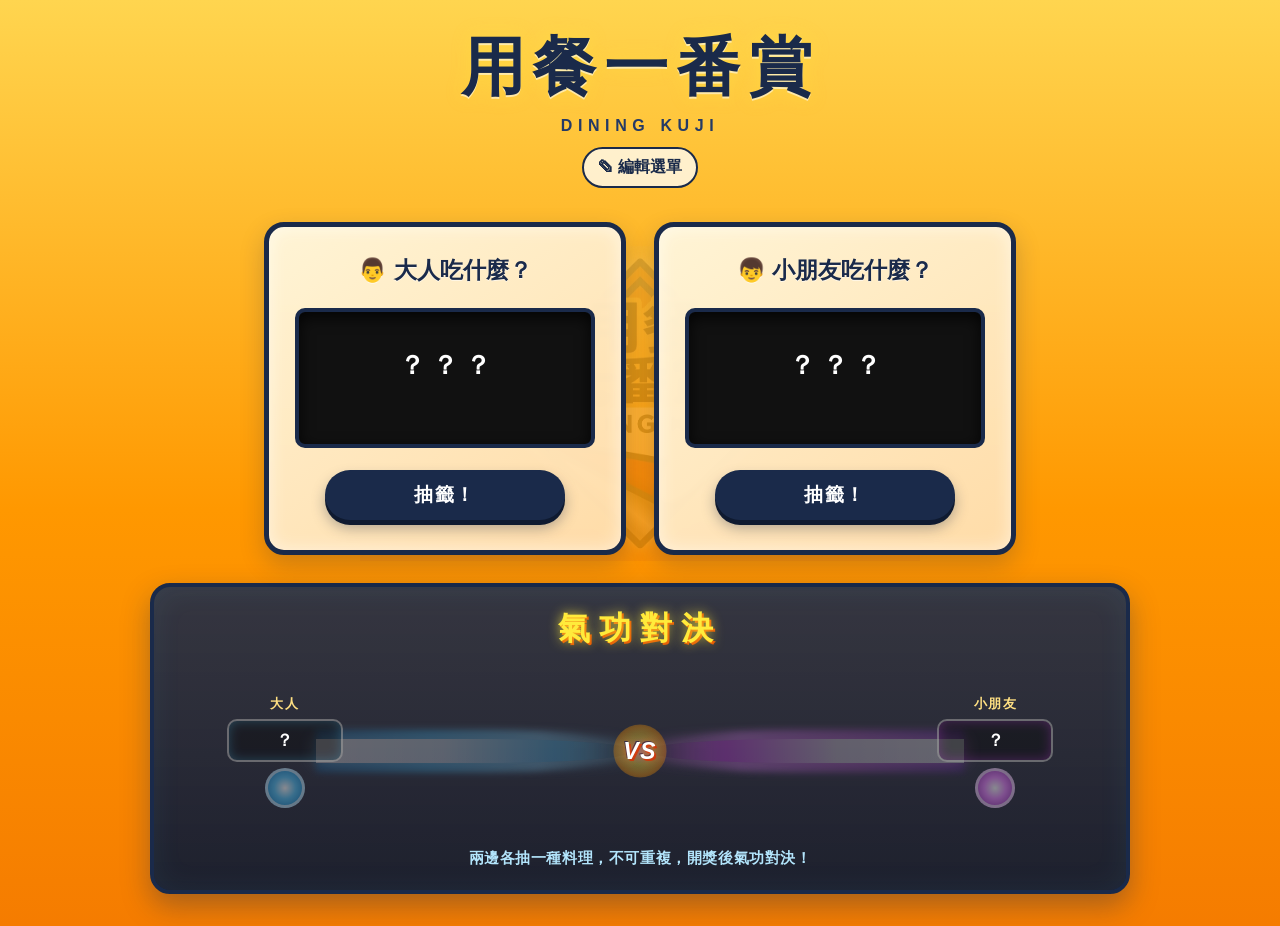
<file: WhatDoYouWantToEatToday/index.html>
<!DOCTYPE html>
<html lang="zh-TW">
<head>
    <meta charset="UTF-8">
    <meta name="viewport" content="width=device-width, initial-scale=1.0">
    <title>用餐一番賞 · DINING KUJI</title>
    <link rel="icon" href="Gemini_Generated_Image_sq3ilzsq3ilzsq3i.png" type="image/png">
    <link rel="stylesheet" href="style.css">
</head>
<body>
    <div class="container">
        <header class="brand-header">
            <h1 class="brand-title">用餐一番賞</h1>
            <p class="brand-tagline">DINING KUJI</p>
            <nav class="page-nav">
                <a class="nav-link" href="edit.html">✎ 編輯選單</a>
            </nav>
        </header>

        <div class="slot-machine">
            <div class="slot-card adult-card">
                <h2>👨 大人吃什麼？</h2>
                <div class="display-window">
                    <div class="display-content">
                        <div id="adult-display" class="food-text">？ ？ ？</div>
                        <div id="adult-vendor" class="vendor-text"></div>
                    </div>
                </div>
                <button id="adult-btn" class="spin-btn">抽籤！</button>
            </div>

            <div class="slot-card kid-card">
                <h2>👦 小朋友吃什麼？</h2>
                <div class="display-window">
                    <div class="display-content">
                        <div id="kid-display" class="food-text">？ ？ ？</div>
                        <div id="kid-vendor" class="vendor-text"></div>
                    </div>
                </div>
                <button id="kid-btn" class="spin-btn">抽籤！</button>
            </div>
        </div>

        <section id="ki-clash-arena" class="ki-clash-arena" aria-label="氣功對決區">
            <p class="arena-title">氣功對決</p>

            <div class="ki-clash-stage">
                <div class="fighter-side adult-side">
                    <p class="fighter-label">大人</p>
                    <p id="compare-adult" class="fighter-pick">？</p>
                    <div class="beam-launcher beam-launcher-left" aria-hidden="true"></div>
                </div>

                <div class="ki-beam ki-beam-left" aria-hidden="true">
                    <span class="beam-outer"></span>
                    <span class="beam-core"></span>
                </div>

                <div id="clash-core" class="clash-core" aria-hidden="true">
                    <span class="clash-ring clash-ring-1"></span>
                    <span class="clash-ring clash-ring-2"></span>
                    <span class="clash-burst"></span>
                    <span id="clash-vs" class="clash-vs">VS</span>
                    <span class="clash-spark clash-spark-1"></span>
                    <span class="clash-spark clash-spark-2"></span>
                    <span class="clash-spark clash-spark-3"></span>
                    <span class="clash-spark clash-spark-4"></span>
                </div>

                <div id="arena-status-panel" class="arena-status-panel" aria-live="polite">
                    <p id="arena-countdown" class="arena-countdown"></p>
                    <div id="arena-winner" class="arena-winner">
                        <span class="winner-badge">★ 開獎 ★</span>
                        <span id="winner-label" class="winner-label"></span>
                        <span id="winner-pick" class="winner-pick"></span>
                    </div>
                </div>

                <div class="ki-beam ki-beam-right" aria-hidden="true">
                    <span class="beam-outer"></span>
                    <span class="beam-core"></span>
                </div>

                <div class="fighter-side kid-side">
                    <p class="fighter-label">小朋友</p>
                    <p id="compare-kid" class="fighter-pick">？</p>
                    <div class="beam-launcher beam-launcher-right" aria-hidden="true"></div>
                </div>
            </div>

            <p id="arena-hint" class="arena-hint">兩邊都開獎後，氣功對轟開始！</p>
        </section>
    </div>
    <script src="menu.js"></script>
    <script src="script.js"></script>
</body>
</html>
</file>
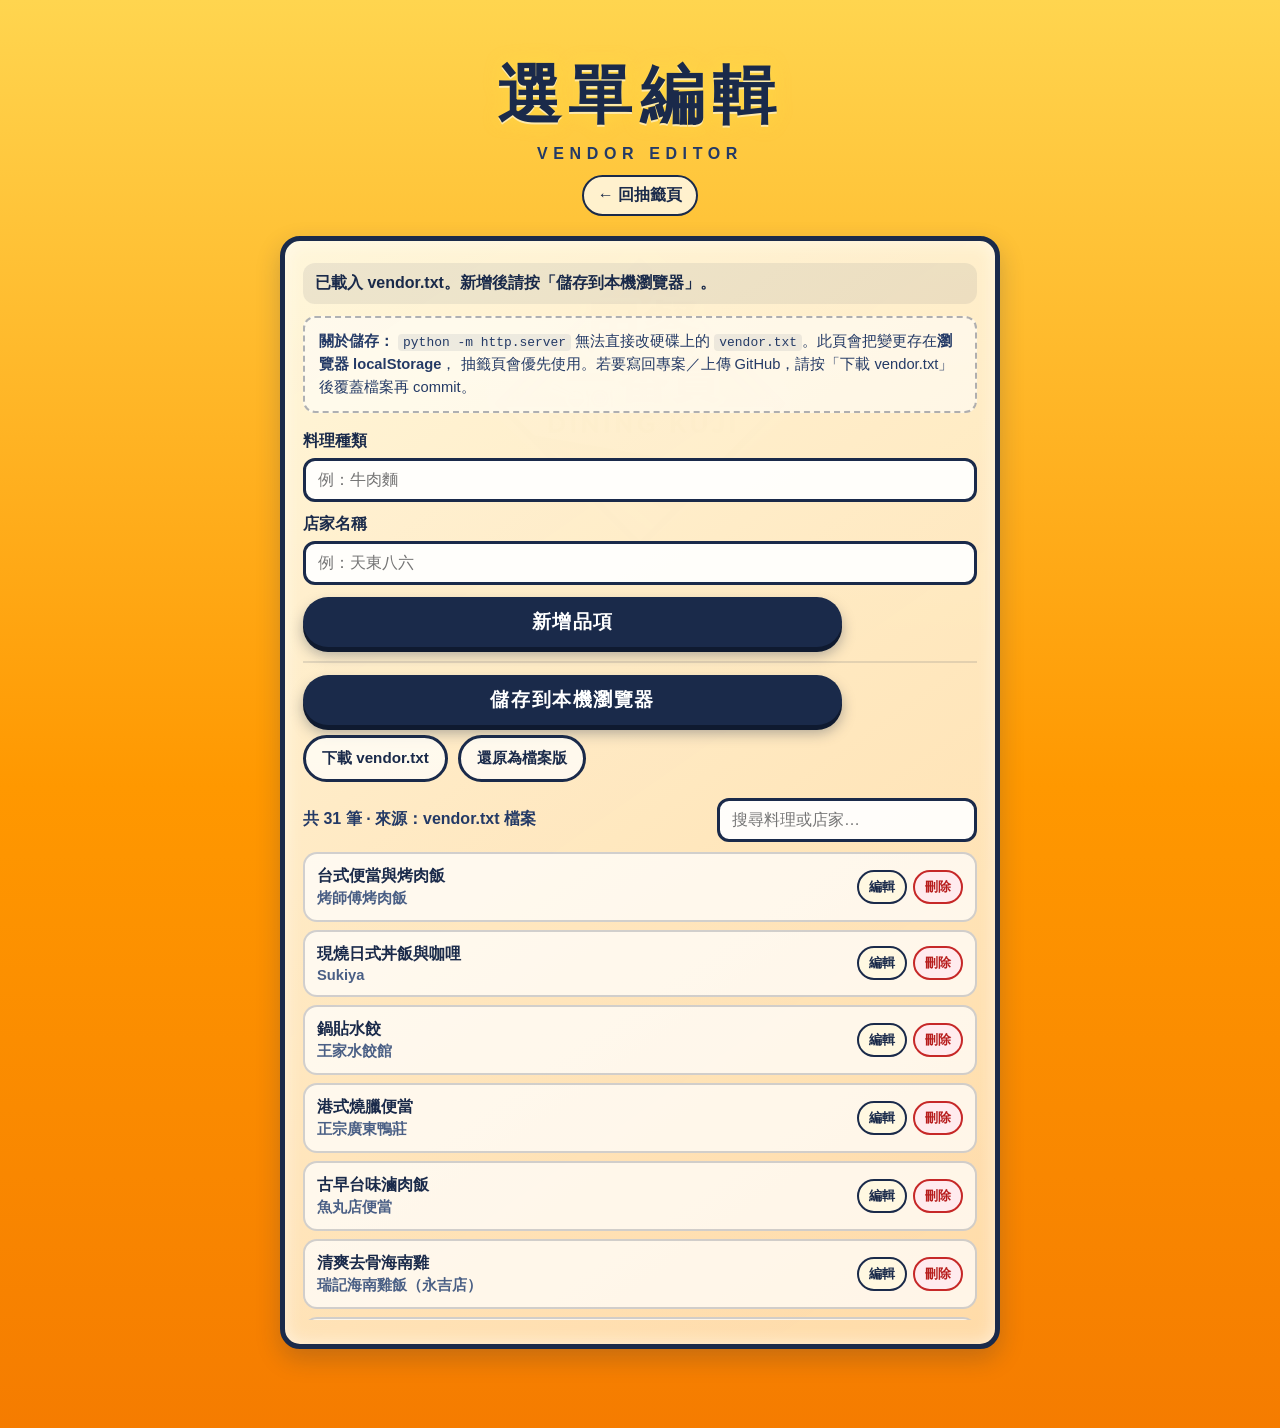
<file: WhatDoYouWantToEatToday/edit.html>
<!DOCTYPE html>
<html lang="zh-TW">
<head>
    <meta charset="UTF-8">
    <meta name="viewport" content="width=device-width, initial-scale=1.0">
    <title>編輯選單 · 用餐一番賞</title>
    <link rel="icon" href="Gemini_Generated_Image_sq3ilzsq3ilzsq3i.png" type="image/png">
    <link rel="stylesheet" href="style.css">
    <link rel="stylesheet" href="edit.css">
</head>
<body class="edit-page">
    <div class="container edit-container">
        <header class="brand-header">
            <h1 class="brand-title">選單編輯</h1>
            <p class="brand-tagline">VENDOR EDITOR</p>
            <nav class="page-nav">
                <a class="nav-link" href="index.html">← 回抽籤頁</a>
            </nav>
        </header>

        <section class="edit-panel" aria-label="選單編輯">
            <p id="edit-status" class="edit-status" role="status">載入中…</p>

            <div class="edit-notice">
                <strong>關於儲存：</strong>
                <code>python -m http.server</code> 無法直接改硬碟上的
                <code>vendor.txt</code>。此頁會把變更存在<strong>瀏覽器 localStorage</strong>，
                抽籤頁會優先使用。若要寫回專案／上傳 GitHub，請按「下載 vendor.txt」後覆蓋檔案再 commit。
            </div>

            <form id="entry-form" class="entry-form" autocomplete="off">
                <input type="hidden" id="edit-index" value="">
                <label class="field">
                    <span>料理種類</span>
                    <input id="category-input" type="text" maxlength="40" placeholder="例：牛肉麵" required>
                </label>
                <label class="field">
                    <span>店家名稱</span>
                    <input id="vendor-input" type="text" maxlength="60" placeholder="例：天東八六" required>
                </label>
                <div class="form-actions">
                    <button type="submit" id="save-entry-btn" class="spin-btn edit-btn">新增品項</button>
                    <button type="button" id="cancel-edit-btn" class="ghost-btn" hidden>取消編輯</button>
                </div>
            </form>

            <div class="toolbar">
                <button type="button" id="persist-btn" class="spin-btn edit-btn">儲存到本機瀏覽器</button>
                <button type="button" id="download-btn" class="ghost-btn">下載 vendor.txt</button>
                <button type="button" id="reload-file-btn" class="ghost-btn">還原為檔案版</button>
            </div>

            <div class="list-meta">
                <span id="entry-count">共 0 筆</span>
                <input id="search-input" type="search" placeholder="搜尋料理或店家…" aria-label="搜尋">
            </div>

            <ul id="entry-list" class="entry-list" aria-label="目前選單"></ul>
        </section>
    </div>

    <script src="menu.js"></script>
    <script src="edit.js"></script>
</body>
</html>
</file>
<file: WhatDoYouWantToEatToday/style.css>
/* 基礎設定：黃橙漸層背景 + logo 浮水印 */
body {
    background: linear-gradient(180deg, #ffd54f 0%, #ff9800 55%, #f57c00 100%);
    color: #1a2a4a;
    font-family: 'Segoe UI', Tahoma, Geneva, Verdana, sans-serif;
    display: flex;
    justify-content: center;
    align-items: center;
    min-height: 100vh;
    margin: 0;
    position: relative;
    overflow-x: hidden;
}

body::before {
    content: '';
    position: fixed;
    inset: 0;
    background:
        url('Gemini_Generated_Image_sq3ilzsq3ilzsq3i.png') center 42% / min(88vw, 560px) no-repeat;
    opacity: 0.14;
    filter: saturate(0.85) contrast(1.05);
    pointer-events: none;
    z-index: 0;
}

.container {
    position: relative;
    z-index: 1;
    text-align: center;
    width: 100%;
    max-width: 980px;
    padding: 24px 20px 32px;
}

.brand-header {
    margin-bottom: 34px;
}

.page-nav {
    margin-top: 10px;
}

.nav-link {
    display: inline-block;
    padding: 8px 14px;
    border-radius: 999px;
    border: 2px solid #1a2a4a;
    background: rgba(255, 255, 255, 0.75);
    color: #1a2a4a;
    font-weight: 800;
    text-decoration: none;
    transition: transform 0.15s ease, background 0.15s ease;
}

.nav-link:hover {
    transform: translateY(-1px);
    background: #fff;
}

.brand-title {
    margin: 0 0 6px;
    font-size: clamp(2.8rem, 8vw, 4rem);
    font-weight: 900;
    color: #1a2a4a;
    letter-spacing: 0.12em;
    text-shadow:
        0 2px 0 rgba(255, 255, 255, 0.55),
        0 0 18px rgba(255, 235, 59, 0.35);
}

.brand-tagline {
    margin: 0 0 12px;
    font-size: 1rem;
    font-weight: 800;
    letter-spacing: 0.35em;
    color: #243a66;
}

/* 拉霸機外殼 */
.slot-machine {
    display: flex;
    justify-content: center;
    align-items: stretch;
    gap: 28px;
    flex-wrap: wrap;
}

/* 獨立拉霸卡片 */
.slot-card {
    background: linear-gradient(145deg, rgba(255, 248, 225, 0.94), rgba(255, 224, 178, 0.94));
    border: 5px solid #1a2a4a;
    border-radius: 20px;
    padding: 28px 26px 30px;
    width: min(100%, 300px);
    box-shadow:
        0 10px 24px rgba(26, 42, 74, 0.22),
        inset 0 0 18px rgba(255, 255, 255, 0.55);
    transition: transform 0.2s, box-shadow 0.3s;
    backdrop-filter: blur(2px);
}

.slot-card h2 {
    margin-top: 0;
    font-size: 1.45rem;
    color: #1a2a4a;
    text-shadow: 0 1px 0 rgba(255, 255, 255, 0.6);
}

/* 七龍珠風格氣功對決區（拉霸機下方） */
.ki-clash-arena {
    margin-top: 28px;
    padding: 20px 18px 22px;
    border: 4px solid #1a2a4a;
    border-radius: 20px;
    background:
        linear-gradient(180deg, rgba(26, 42, 74, 0.88) 0%, rgba(15, 26, 48, 0.94) 100%);
    box-shadow:
        0 12px 28px rgba(26, 42, 74, 0.35),
        inset 0 0 30px rgba(79, 195, 247, 0.08);
    overflow: hidden;
}

.ki-clash-arena.countdown-active,
.ki-clash-arena.clash-resolving,
.ki-clash-arena.battle-ended {
    overflow: visible;
}

.arena-title {
    margin: 0 0 16px;
    font-size: clamp(1.5rem, 4.5vw, 2rem);
    font-weight: 900;
    letter-spacing: 0.28em;
    color: #ffeb3b;
    text-shadow:
        0 0 12px rgba(255, 235, 59, 0.8),
        2px 2px 0 #e65100;
}

.ki-clash-stage {
    position: relative;
    display: grid;
    grid-template-columns: minmax(88px, 1fr) minmax(120px, 2.2fr) minmax(88px, 1fr);
    align-items: center;
    gap: 8px;
    min-height: 148px;
    padding: 10px 4px;
}

.fighter-side {
    position: relative;
    z-index: 2;
    display: flex;
    flex-direction: column;
    align-items: center;
    gap: 6px;
}

.fighter-label {
    margin: 0;
    font-size: 0.82rem;
    font-weight: 800;
    letter-spacing: 0.12em;
    color: #ffe082;
}

.fighter-pick {
    margin: 0;
    min-width: 92px;
    padding: 8px 10px;
    border-radius: 10px;
    font-size: 1.05rem;
    font-weight: 900;
    text-align: center;
    border: 2px solid rgba(255, 255, 255, 0.35);
    background: rgba(0, 0, 0, 0.35);
    color: #fff;
    transition: transform 0.3s ease, box-shadow 0.3s ease, color 0.3s ease;
}

.adult-side .fighter-pick {
    box-shadow: inset 0 0 12px rgba(79, 195, 247, 0.25);
}

.kid-side .fighter-pick {
    box-shadow: inset 0 0 12px rgba(224, 64, 251, 0.25);
}

.beam-launcher {
    width: 34px;
    height: 34px;
    border-radius: 50%;
    border: 3px solid rgba(255, 255, 255, 0.65);
    opacity: 0.45;
    transition: opacity 0.35s ease, transform 0.35s ease, box-shadow 0.35s ease;
}

.beam-launcher-left {
    background: radial-gradient(circle, #fff 0%, #4fc3f7 45%, #0277bd 100%);
}

.beam-launcher-right {
    background: radial-gradient(circle, #fff 0%, #ea80fc 45%, #8e24aa 100%);
}

.ki-beam {
    position: absolute;
    top: 50%;
    height: 42px;
    transform: translateY(-50%);
    pointer-events: none;
    z-index: 1;
    opacity: 0.28;
    transition: opacity 0.4s ease;
}

.ki-beam-left {
    left: calc(16% - 6px);
    width: 34%;
    transform-origin: left center;
}

.ki-beam-right {
    right: calc(16% - 6px);
    width: 34%;
    transform-origin: right center;
}

.beam-outer,
.beam-core {
    position: absolute;
    inset: 0;
    border-radius: 0 50% 50% 0 / 0 55% 55% 0;
}

.ki-beam-right .beam-outer,
.ki-beam-right .beam-core {
    border-radius: 50% 0 0 50% / 55% 0 0 55%;
}

.ki-beam-left .beam-outer {
    background: linear-gradient(90deg, #01579b 0%, #29b6f6 35%, #81d4fa 70%, transparent 100%);
    filter: blur(3px);
    opacity: 0.9;
}

.ki-beam-left .beam-core {
    top: 22%;
    bottom: 22%;
    background: linear-gradient(90deg, #fff 0%, #e1f5fe 40%, #4fc3f7 75%, transparent 100%);
    box-shadow: 0 0 18px rgba(129, 212, 250, 0.95);
}

.ki-beam-right .beam-outer {
    background: linear-gradient(270deg, #4a148c 0%, #ab47bc 35%, #ea80fc 70%, transparent 100%);
    filter: blur(3px);
    opacity: 0.9;
}

.ki-beam-right .beam-core {
    top: 22%;
    bottom: 22%;
    background: linear-gradient(270deg, #fff 0%, #f3e5f5 40%, #e040fb 75%, transparent 100%);
    box-shadow: 0 0 18px rgba(234, 128, 252, 0.95);
}

.clash-core {
    position: relative;
    z-index: 3;
    width: 92px;
    height: 92px;
    margin: 0 auto;
    display: flex;
    align-items: center;
    justify-content: center;
}

.clash-burst {
    position: absolute;
    inset: 8px;
    border-radius: 50%;
    background: radial-gradient(circle, #fff 0%, #ffeb3b 35%, #ff9800 65%, transparent 100%);
    opacity: 0.35;
    transform: scale(0.7);
    transition: opacity 0.35s ease, transform 0.35s ease;
}

.clash-ring {
    position: absolute;
    border-radius: 50%;
    border: 2px solid rgba(255, 255, 255, 0.75);
    opacity: 0;
}

.clash-ring-1 {
    inset: 4px;
}

.clash-ring-2 {
    inset: -6px;
}

.clash-vs {
    position: relative;
    z-index: 2;
    font-size: 1.45rem;
    font-weight: 900;
    font-style: italic;
    color: #fff;
    letter-spacing: 0.06em;
    text-shadow:
        0 0 10px #ff5722,
        2px 2px 0 #bf360c,
        -1px -1px 0 #1a2a4a;
}

.arena-status-panel {
    position: absolute;
    top: 50%;
    left: 50%;
    z-index: 12;
    width: min(88vw, 300px);
    transform: translate(-50%, -50%);
    pointer-events: none;
    display: none;
    align-items: center;
    justify-content: center;
    text-align: center;
}

.arena-status-panel.show-countdown,
.arena-status-panel.show-winner {
    display: flex;
}

.arena-countdown {
    margin: 0;
    font-size: clamp(3rem, 12vw, 4.5rem);
    font-weight: 900;
    line-height: 1;
    color: #ffeb3b;
    text-shadow:
        0 0 20px rgba(255, 235, 59, 0.95),
        0 0 36px rgba(255, 87, 34, 0.85),
        3px 3px 0 #bf360c;
}

.arena-countdown.tick-pop {
    animation: countdownPop 0.45s ease-out;
}

.arena-winner {
    display: none;
    flex-direction: column;
    align-items: center;
    gap: 8px;
    padding: 16px 18px;
    border-radius: 16px;
    border: 3px solid rgba(255, 235, 59, 0.85);
    background: linear-gradient(180deg, rgba(26, 42, 74, 0.96), rgba(15, 26, 48, 0.98));
    box-shadow:
        0 0 28px rgba(255, 235, 59, 0.45),
        0 0 48px rgba(255, 87, 34, 0.35);
    opacity: 0;
    transform: scale(0.55);
}

.arena-status-panel.show-winner .arena-winner {
    display: flex;
}

.arena-winner.visible {
    animation: winnerReveal 0.9s cubic-bezier(0.2, 0.9, 0.3, 1.2) forwards;
}

.winner-badge {
    font-size: 0.78rem;
    font-weight: 900;
    letter-spacing: 0.22em;
    color: #ffeb3b;
    text-shadow: 0 0 10px rgba(255, 235, 59, 0.8);
}

.winner-label {
    font-size: clamp(1.1rem, 3.5vw, 1.45rem);
    font-weight: 900;
    color: #fff;
    letter-spacing: 0.08em;
    text-shadow:
        0 0 12px rgba(255, 87, 34, 0.9),
        2px 2px 0 #bf360c;
}

.winner-pick {
    max-width: 280px;
    font-size: clamp(0.82rem, 2.8vw, 1rem);
    font-weight: 800;
    line-height: 1.35;
    color: #ffe082;
    text-align: center;
    text-shadow: 0 0 8px rgba(255, 224, 130, 0.65);
}

.clash-spark {
    position: absolute;
    width: 16px;
    height: 3px;
    background: linear-gradient(90deg, transparent, #fff, transparent);
    opacity: 0;
}

.clash-spark-1 { top: 8px; left: -10px; transform: rotate(-35deg); }
.clash-spark-2 { top: 10px; right: -12px; transform: rotate(30deg); }
.clash-spark-3 { bottom: 12px; left: -8px; transform: rotate(25deg); }
.clash-spark-4 { bottom: 8px; right: -10px; transform: rotate(-28deg); }

.arena-hint {
    margin: 14px 0 0;
    font-size: 0.92rem;
    font-weight: 700;
    color: #b3e5fc;
    letter-spacing: 0.04em;
}

/* 單邊蓄氣 */
.ki-clash-arena.adult-ready .beam-launcher-left,
.ki-clash-arena.kid-ready .beam-launcher-right {
    opacity: 1;
    transform: scale(1.08);
}

.ki-clash-arena.adult-ready .beam-launcher-left {
    box-shadow: 0 0 16px rgba(79, 195, 247, 0.9);
    animation: chargePulseBlue 0.7s ease-in-out infinite;
}

.ki-clash-arena.kid-ready .beam-launcher-right {
    box-shadow: 0 0 16px rgba(234, 128, 252, 0.9);
    animation: chargePulsePurple 0.7s ease-in-out infinite;
}

.ki-clash-arena.adult-ready .ki-beam-left {
    opacity: 0.72;
    animation: beamChargeLeft 0.55s ease-in-out infinite alternate;
}

.ki-clash-arena.kid-ready .ki-beam-right {
    opacity: 0.72;
    animation: beamChargeRight 0.55s ease-in-out infinite alternate;
}

.ki-clash-arena.adult-ready .adult-side .fighter-pick {
    color: #e1f5fe;
    box-shadow: 0 0 14px rgba(79, 195, 247, 0.75);
}

.ki-clash-arena.kid-ready .kid-side .fighter-pick {
    color: #f8bbd0;
    box-shadow: 0 0 14px rgba(224, 64, 251, 0.75);
}

/* 雙邊氣功對轟 */
.ki-clash-arena.clash-active {
    animation: arenaShake 0.12s infinite;
}

.ki-clash-arena.clash-active .ki-beam-left,
.ki-clash-arena.clash-active .ki-beam-right {
    opacity: 1;
}

.ki-clash-arena.clash-active .ki-beam-left {
    animation: beamStruggleLeft 0.09s infinite alternate;
}

.ki-clash-arena.clash-active .ki-beam-right {
    animation: beamStruggleRight 0.09s infinite alternate-reverse;
}

.ki-clash-arena.clash-active .beam-launcher-left,
.ki-clash-arena.clash-active .beam-launcher-right {
    opacity: 1;
    animation: chargePulseBoth 0.35s ease-in-out infinite;
}

.ki-clash-arena.clash-active .clash-burst {
    opacity: 1;
    transform: scale(1);
    animation: clashExplosion 0.45s ease-in-out infinite;
}

.ki-clash-arena.clash-active .clash-ring-1 {
    opacity: 0.9;
    animation: shockwave 0.8s ease-out infinite;
}

.ki-clash-arena.clash-active .clash-ring-2 {
    opacity: 0.7;
    animation: shockwave 0.8s ease-out infinite 0.2s;
}

.ki-clash-arena.clash-active .clash-spark {
    opacity: 1;
    animation: sparkFlash 0.18s linear infinite;
}

.ki-clash-arena.clash-active .clash-vs {
    animation: vsFlicker 0.15s infinite alternate;
}

.ki-clash-arena.clash-active .arena-hint {
    color: #ffeb3b;
    text-shadow: 0 0 10px rgba(255, 235, 59, 0.65);
}

.ki-clash-arena.clash-active .adult-side .fighter-pick,
.ki-clash-arena.clash-active .kid-side .fighter-pick {
    transform: scale(1.04);
}

/* 倒數判定 */
.ki-clash-arena.countdown-active .clash-burst {
    opacity: 1;
    animation: countdownPulse 0.9s ease-in-out infinite;
}

.ki-clash-arena.countdown-active .clash-vs {
    opacity: 0;
}

.ki-clash-arena.countdown-active .arena-status-panel {
    filter: drop-shadow(0 0 16px rgba(255, 235, 59, 0.65));
}

.ki-clash-arena.countdown-active .arena-hint {
    color: #ffeb3b;
    text-shadow: 0 0 10px rgba(255, 235, 59, 0.65);
}

/* 氣功波衝向落敗方 */
.ki-clash-arena.clash-resolving {
    animation: arenaShake 0.08s infinite;
}

.ki-clash-arena.clash-resolving.adult-wins .ki-beam-left {
    opacity: 1;
    animation: beamPushRight 1.2s ease-in forwards;
}

.ki-clash-arena.clash-resolving.adult-wins .ki-beam-right {
    animation: beamCollapseRight 0.55s ease-out forwards;
}

.ki-clash-arena.clash-resolving.kid-wins .ki-beam-right {
    opacity: 1;
    animation: beamPushLeft 1.2s ease-in forwards;
}

.ki-clash-arena.clash-resolving.kid-wins .ki-beam-left {
    animation: beamCollapseLeft 0.55s ease-out forwards;
}

.ki-clash-arena.clash-resolving.adult-wins .kid-side .fighter-pick,
.ki-clash-arena.clash-resolving.kid-wins .adult-side .fighter-pick {
    animation: fighterKnockout 1.1s ease-in forwards;
}

.ki-clash-arena.clash-resolving.adult-wins .adult-side .fighter-pick {
    animation: fighterVictory 1.1s ease-out forwards;
}

.ki-clash-arena.clash-resolving.kid-wins .kid-side .fighter-pick {
    animation: fighterVictory 1.1s ease-out forwards;
}

.ki-clash-arena.battle-ended .ki-beam-left,
.ki-clash-arena.battle-ended .ki-beam-right {
    opacity: 0;
}

.ki-clash-arena.battle-ended.adult-wins .adult-side .fighter-pick {
    color: #ffeb3b;
    box-shadow: 0 0 18px rgba(255, 235, 59, 0.85);
    transform: scale(1.08);
}

.ki-clash-arena.battle-ended.kid-wins .kid-side .fighter-pick {
    color: #ffeb3b;
    box-shadow: 0 0 18px rgba(255, 235, 59, 0.85);
    transform: scale(1.08);
}

.ki-clash-arena.battle-ended.adult-wins .kid-side .fighter-pick,
.ki-clash-arena.battle-ended.kid-wins .adult-side .fighter-pick {
    opacity: 0.35;
    transform: scale(0.92);
    filter: grayscale(0.6);
}

.ki-clash-arena.battle-ended .clash-burst {
    opacity: 1;
    animation: prizeBurstGlow 1.4s ease-in-out infinite;
}

.ki-clash-arena.battle-ended .arena-hint {
    color: #ffeb3b;
    font-size: 1rem;
    text-shadow: 0 0 12px rgba(255, 235, 59, 0.75);
}

.ki-clash-arena.battle-ended .clash-vs {
    opacity: 0;
}

/* 拉霸顯示窗：內凹陰影 */
.display-window {
    background-color: #111;
    border: 4px solid #1a2a4a;
    border-radius: 10px;
    min-height: 108px;
    display: flex;
    justify-content: center;
    align-items: center;
    margin: 22px 0;
    overflow: hidden;
    box-shadow: inset 0 5px 15px rgba(0, 0, 0, 0.8);
    padding: 12px 10px;
}

.display-content {
    display: flex;
    flex-direction: column;
    align-items: center;
    gap: 6px;
    width: 100%;
}

/* 食物文字字體 */
.food-text {
    font-size: clamp(1.2rem, 4vw, 1.65rem);
    font-weight: bold;
    color: #fff;
    line-height: 1.25;
    text-align: center;
    transition: transform 0.05s ease-in-out, color 0.3s, text-shadow 0.3s;
}

.vendor-text {
    min-height: 1.2em;
    font-size: clamp(0.82rem, 2.6vw, 0.98rem);
    font-weight: 700;
    color: #90caf9;
    line-height: 1.3;
    text-align: center;
    letter-spacing: 0.02em;
    transition: color 0.3s, text-shadow 0.3s;
}

/* 按鈕樣式與點擊效果 */
.spin-btn {
    background-color: #1a2a4a;
    color: #ffffff;
    border: none;
    padding: 12px 30px;
    font-size: 1.2rem;
    font-weight: bold;
    border-radius: 50px;
    cursor: pointer;
    box-shadow: 0 5px #0f1a30, 0 8px 14px rgba(26, 42, 74, 0.35);
    transition: all 0.1s ease;
    width: 80%;
    letter-spacing: 0.08em;
}

.spin-btn:hover:not(:disabled) {
    background-color: #243a66;
}

.spin-btn:active:not(:disabled) {
    box-shadow: 0 1px #0f1a30, 0 3px 6px rgba(26, 42, 74, 0.35);
    transform: translateY(4px);
}

.spin-btn:disabled {
    opacity: 0.72;
    cursor: not-allowed;
}

/* --- 一番賞開獎特效 --- */
.adult-card.winner,
.kid-card.winner {
    animation: ticketReveal 0.55s ease-out;
    box-shadow:
        0 0 28px rgba(229, 57, 53, 0.75),
        inset 0 0 18px rgba(255, 255, 255, 0.55);
}

.adult-card.winner .display-window,
.kid-card.winner .display-window {
    border-color: #e53935;
    box-shadow:
        inset 0 5px 15px rgba(0, 0, 0, 0.8),
        0 0 18px rgba(229, 57, 53, 0.85);
}

.adult-card.winner .food-text,
.kid-card.winner .food-text {
    color: #ffeb3b;
    text-shadow:
        0 0 10px rgba(255, 235, 59, 0.9),
        0 0 18px rgba(229, 57, 53, 0.65);
    animation: prizePop 0.45s ease-out;
}

.adult-card.winner .vendor-text,
.kid-card.winner .vendor-text {
    color: #fff59d;
    text-shadow: 0 0 8px rgba(255, 235, 59, 0.55);
}

/* 快速滾動時的上下微幅震動視覺錯覺 */
.spinning {
    animation: blurScroll 0.05s infinite alternate;
}

@keyframes blurScroll {
    from { transform: translateY(-5px); filter: blur(1px); }
    to { transform: translateY(5px); filter: blur(1px); }
}

@keyframes ticketReveal {
    0% { transform: scale(1); }
    35% { transform: scale(1.04) rotate(-0.6deg); }
    70% { transform: scale(0.98) rotate(0.4deg); }
    100% { transform: scale(1) rotate(0deg); }
}

@keyframes prizePop {
    0% { transform: scale(0.85); opacity: 0.4; }
    60% { transform: scale(1.08); }
    100% { transform: scale(1); opacity: 1; }
}

@keyframes chargePulseBlue {
    0%, 100% { box-shadow: 0 0 12px rgba(79, 195, 247, 0.7); }
    50% { box-shadow: 0 0 24px rgba(129, 212, 250, 1); }
}

@keyframes chargePulsePurple {
    0%, 100% { box-shadow: 0 0 12px rgba(224, 64, 251, 0.7); }
    50% { box-shadow: 0 0 24px rgba(234, 128, 252, 1); }
}

@keyframes chargePulseBoth {
    0%, 100% { transform: scale(1); }
    50% { transform: scale(1.12); }
}

@keyframes beamChargeLeft {
    from { transform: translateY(-50%) scaleX(0.72); }
    to { transform: translateY(-50%) scaleX(0.95); }
}

@keyframes beamChargeRight {
    from { transform: translateY(-50%) scaleX(0.72); }
    to { transform: translateY(-50%) scaleX(0.95); }
}

@keyframes beamStruggleLeft {
    from { transform: translateY(-50%) scaleX(0.92); }
    to { transform: translateY(-50%) scaleX(1.05); }
}

@keyframes beamStruggleRight {
    from { transform: translateY(-50%) scaleX(0.92); }
    to { transform: translateY(-50%) scaleX(1.05); }
}

@keyframes clashExplosion {
    0%, 100% { transform: scale(0.92); filter: brightness(1); }
    50% { transform: scale(1.12); filter: brightness(1.35); }
}

@keyframes shockwave {
    0% { transform: scale(0.7); opacity: 0.9; }
    100% { transform: scale(1.45); opacity: 0; }
}

@keyframes sparkFlash {
    0%, 100% { opacity: 0.35; }
    50% { opacity: 1; }
}

@keyframes vsFlicker {
    from { transform: scale(1); }
    to { transform: scale(1.12); }
}

@keyframes arenaShake {
    0%, 100% { transform: translate(0, 0); }
    25% { transform: translate(-1px, 1px); }
    50% { transform: translate(1px, -1px); }
    75% { transform: translate(-1px, -1px); }
}

@keyframes countdownPop {
    0% { transform: scale(0.4); opacity: 0.2; }
    55% { transform: scale(1.25); opacity: 1; }
    100% { transform: scale(1); opacity: 1; }
}

@keyframes countdownPulse {
    0%, 100% { transform: scale(0.88); filter: brightness(1); }
    50% { transform: scale(1.08); filter: brightness(1.35); }
}

@keyframes beamPushRight {
    from { transform: translateY(-50%) scaleX(1.05); }
    to { transform: translateY(-50%) scaleX(2.8); }
}

@keyframes beamPushLeft {
    from { transform: translateY(-50%) scaleX(1.05); }
    to { transform: translateY(-50%) scaleX(2.8); }
}

@keyframes beamCollapseRight {
    to { opacity: 0; transform: translateY(-50%) scaleX(0.15); }
}

@keyframes beamCollapseLeft {
    to { opacity: 0; transform: translateY(-50%) scaleX(0.15); }
}

@keyframes fighterKnockout {
    0% { transform: scale(1.04); opacity: 1; }
    100% { transform: scale(0.82) translateY(6px); opacity: 0.35; filter: grayscale(0.7); }
}

@keyframes fighterVictory {
    0% { transform: scale(1.04); }
    100% { transform: scale(1.12); color: #ffeb3b; }
}

@keyframes winnerReveal {
    0% { opacity: 0; transform: scale(0.45) rotate(-8deg); }
    60% { opacity: 1; transform: scale(1.12) rotate(2deg); }
    100% { opacity: 1; transform: scale(1) rotate(0deg); }
}

@keyframes prizeBurstGlow {
    0%, 100% { transform: scale(0.95); filter: brightness(1); }
    50% { transform: scale(1.18); filter: brightness(1.45); }
}

@media (max-width: 720px) {
    .ki-clash-stage {
        grid-template-columns: 1fr;
        gap: 12px;
        min-height: auto;
        padding-bottom: 4px;
    }

    .ki-beam {
        top: 56%;
        height: 34px;
    }

    .ki-beam-left {
        left: 12%;
        width: 36%;
    }

    .ki-beam-right {
        right: 12%;
        width: 36%;
    }

    .clash-core {
        order: 2;
        margin: 4px auto;
    }

    .arena-status-panel {
        width: min(92vw, 280px);
    }

    .fighter-side {
        flex-direction: row;
        justify-content: center;
        flex-wrap: wrap;
        gap: 8px;
    }

    .fighter-label,
    .fighter-pick,
    .beam-launcher {
        margin: 0;
    }
}

@media (max-width: 640px) {
    .fighter-pick {
        min-width: 110px;
        font-size: 0.95rem;
    }

    .ki-clash-arena {
        padding: 16px 12px 18px;
    }
}
</file>
<file: WhatDoYouWantToEatToday/edit.css>
/* 選單編輯頁 */
body.edit-page {
    align-items: flex-start;
    padding: 28px 12px 48px;
}

.edit-container {
    max-width: 720px;
    text-align: left;
}

.edit-container .brand-header {
    text-align: center;
    margin-bottom: 20px;
}

.page-nav {
    margin-top: 10px;
}

.nav-link {
    display: inline-block;
    padding: 8px 14px;
    border-radius: 999px;
    border: 2px solid #1a2a4a;
    background: rgba(255, 255, 255, 0.75);
    color: #1a2a4a;
    font-weight: 800;
    text-decoration: none;
    transition: transform 0.15s ease, background 0.15s ease;
}

.nav-link:hover {
    transform: translateY(-1px);
    background: #fff;
}

.edit-panel {
    background: linear-gradient(145deg, rgba(255, 248, 225, 0.96), rgba(255, 224, 178, 0.94));
    border: 5px solid #1a2a4a;
    border-radius: 20px;
    padding: 22px 18px 24px;
    box-shadow:
        0 10px 24px rgba(26, 42, 74, 0.22),
        inset 0 0 18px rgba(255, 255, 255, 0.55);
}

.edit-status {
    margin: 0 0 12px;
    padding: 10px 12px;
    border-radius: 12px;
    font-weight: 700;
    background: rgba(26, 42, 74, 0.08);
    color: #1a2a4a;
}

.edit-status[data-kind='ok'] {
    background: rgba(46, 125, 50, 0.15);
    color: #1b5e20;
}

.edit-status[data-kind='warn'] {
    background: rgba(245, 124, 0, 0.18);
    color: #e65100;
}

.edit-status[data-kind='error'] {
    background: rgba(198, 40, 40, 0.14);
    color: #b71c1c;
}

.edit-notice {
    margin: 0 0 18px;
    padding: 12px 14px;
    border-radius: 12px;
    border: 2px dashed rgba(26, 42, 74, 0.35);
    background: rgba(255, 255, 255, 0.55);
    font-size: 0.92rem;
    line-height: 1.55;
    color: #243a66;
}

.edit-notice code {
    font-size: 0.88em;
    padding: 1px 5px;
    border-radius: 4px;
    background: rgba(26, 42, 74, 0.08);
}

.entry-form {
    display: grid;
    gap: 12px;
    margin-bottom: 14px;
}

.field {
    display: grid;
    gap: 6px;
    font-weight: 800;
    color: #1a2a4a;
}

.field input,
.list-meta input {
    width: 100%;
    box-sizing: border-box;
    padding: 10px 12px;
    border: 3px solid #1a2a4a;
    border-radius: 12px;
    font-size: 1rem;
    font-family: inherit;
    background: rgba(255, 255, 255, 0.92);
    color: #1a2a4a;
}

.field input:focus,
.list-meta input:focus {
    outline: 3px solid rgba(255, 152, 0, 0.55);
    outline-offset: 1px;
}

.form-actions,
.toolbar {
    display: flex;
    flex-wrap: wrap;
    gap: 10px;
}

.edit-btn {
    min-width: 140px;
}

.ghost-btn {
    appearance: none;
    border: 3px solid #1a2a4a;
    border-radius: 999px;
    padding: 10px 16px;
    font-size: 0.95rem;
    font-weight: 800;
    font-family: inherit;
    color: #1a2a4a;
    background: rgba(255, 255, 255, 0.7);
    cursor: pointer;
    transition: transform 0.15s ease, background 0.15s ease;
}

.ghost-btn:hover {
    transform: translateY(-1px);
    background: #fff;
}

.toolbar {
    margin: 8px 0 16px;
    padding-top: 12px;
    border-top: 2px solid rgba(26, 42, 74, 0.12);
}

.list-meta {
    display: flex;
    flex-wrap: wrap;
    align-items: center;
    justify-content: space-between;
    gap: 10px;
    margin-bottom: 10px;
    font-weight: 800;
    color: #243a66;
}

.list-meta input {
    max-width: 260px;
    margin-left: auto;
}

.entry-list {
    list-style: none;
    margin: 0;
    padding: 0;
    display: grid;
    gap: 8px;
    max-height: min(52vh, 480px);
    overflow: auto;
}

.entry-item {
    display: flex;
    align-items: center;
    justify-content: space-between;
    gap: 12px;
    padding: 12px 12px;
    border-radius: 14px;
    border: 2px solid rgba(26, 42, 74, 0.2);
    background: rgba(255, 255, 255, 0.72);
}

.entry-main {
    display: grid;
    gap: 2px;
    min-width: 0;
}

.entry-category {
    font-weight: 900;
    color: #1a2a4a;
}

.entry-vendor {
    font-size: 0.92rem;
    font-weight: 700;
    color: #4a5f85;
    word-break: break-word;
}

.entry-actions {
    display: flex;
    flex-shrink: 0;
    gap: 6px;
}

.mini-btn {
    appearance: none;
    border: 2px solid #1a2a4a;
    border-radius: 999px;
    padding: 6px 10px;
    font-size: 0.82rem;
    font-weight: 800;
    font-family: inherit;
    background: #fff8e1;
    color: #1a2a4a;
    cursor: pointer;
}

.mini-btn.danger {
    background: #ffebee;
    border-color: #c62828;
    color: #b71c1c;
}

.entry-empty {
    padding: 18px;
    text-align: center;
    font-weight: 700;
    color: #4a5f85;
    border-radius: 12px;
    background: rgba(255, 255, 255, 0.55);
}

@media (max-width: 560px) {
    .entry-item {
        flex-direction: column;
        align-items: stretch;
    }

    .entry-actions {
        justify-content: flex-end;
    }

    .list-meta input {
        max-width: none;
        width: 100%;
    }
}
</file>
